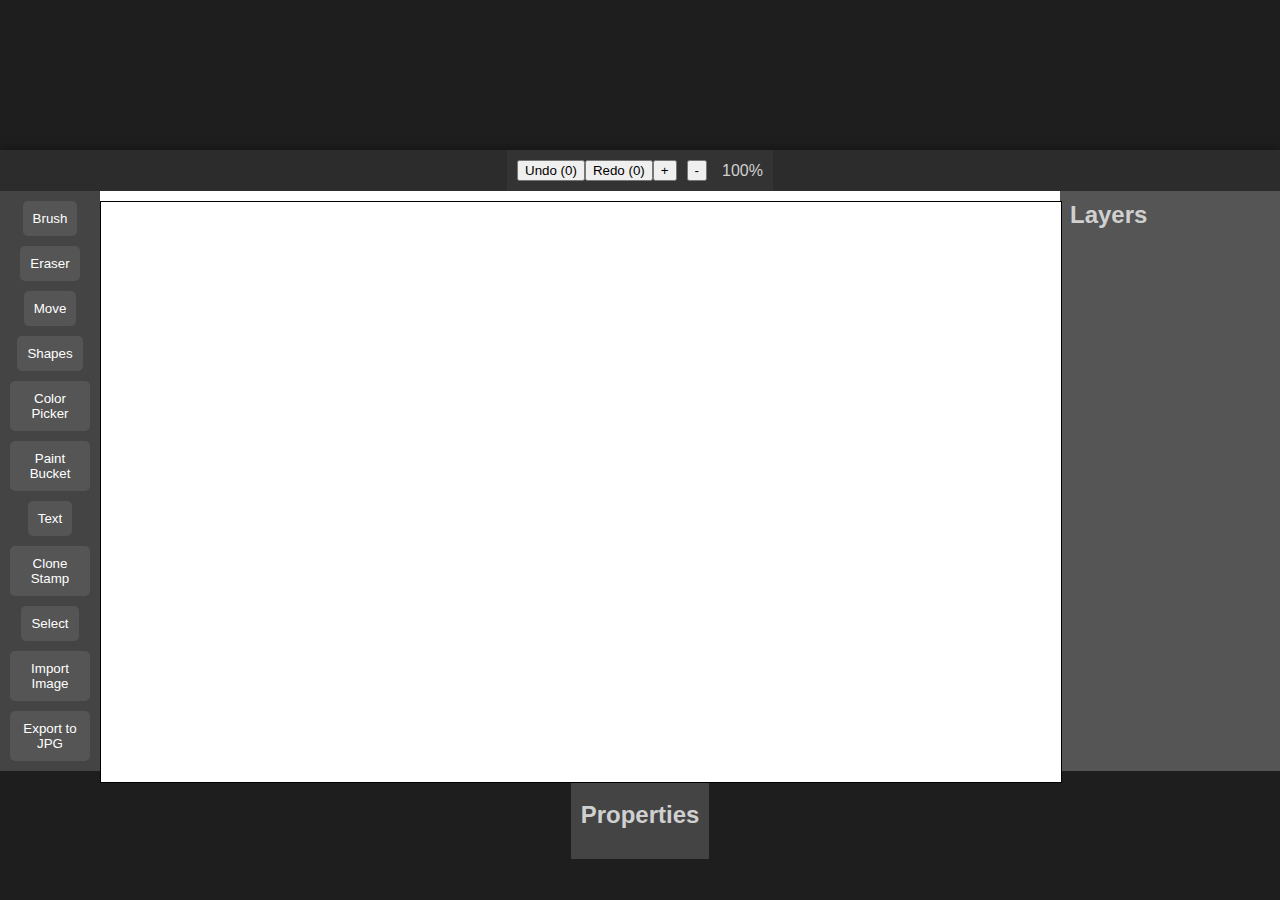
<file: apps/index.html>
<!DOCTYPE html>
<html lang="en">
<head>
    <meta charset="UTF-8">
    <meta name="viewport" content="width=device-width, initial-scale=1.0">
    <title>DSGN - Web Application</title>
    <link rel="stylesheet" href="styles/style.css">
    <style>
        #drawingCanvas {
            border: 1px solid black;
            background-color: white;
            display: block;
            margin: 10px auto;
        }
        .controls {
            display: flex;
            justify-content: center;
            margin: 10px;
        }
        .controls button {
            margin: 0 5px;
        }
        .app-container, .welcome-screen {
            display: none;
        }
        .app-container {
            display: flex;
            flex-direction: column;
            align-items: center;
        }
    </style>
</head>
<body>
    <div class="welcome-screen">
        <div class="logo">DSGN</div>
    </div>

    <div class="app-container">
        <header class="toolbar">
            <div class="toolbar-item">
                <button id="undo">Undo (0)</button>
                <button id="redo">Redo (0)</button>
            </div>
            <div class="toolbar-item zoom-controls">
                <button id="zoom-in">+</button>
                <button id="zoom-out">-</button>
                <span id="zoom-percent">100%</span>
            </div>
        </header>

        <div class="workspace">
            <aside class="tools-panel">
                <button id="brush-tool">Brush</button>
                <button id="eraser-tool">Eraser</button>
                <button id="move-tool">Move</button>
                <button id="shape-tool">Shapes</button>
                <button id="color-picker">Color Picker</button>
                <button id="paint-bucket">Paint Bucket</button>
                <button id="text-tool">Text</button>
                <button id="clone-stamp">Clone Stamp</button>
                <button id="selection-tool">Select</button>
                <button id="import-image">Import Image</button>
                <button id="export-image">Export to JPG</button>
            </aside>

            <main class="canvas-area">
                <canvas id="drawingCanvas" width="1280" height="600"></canvas>
            </main>

            <aside class="layers-panel">
                <h2>Layers</h2>
                <ul id="layerList">
                    <!-- Layer List -->
                </ul>
            </aside>
        </div>

        <footer class="properties-bar">
            <h2>Properties</h2>
            <!-- Properties for selected tool -->
        </footer>
    </div>

    <input type="file" id="file-input" style="display: none;" accept="image/*">

    <script src="scripts/main.js"></script>
</body>
</html>
</file>
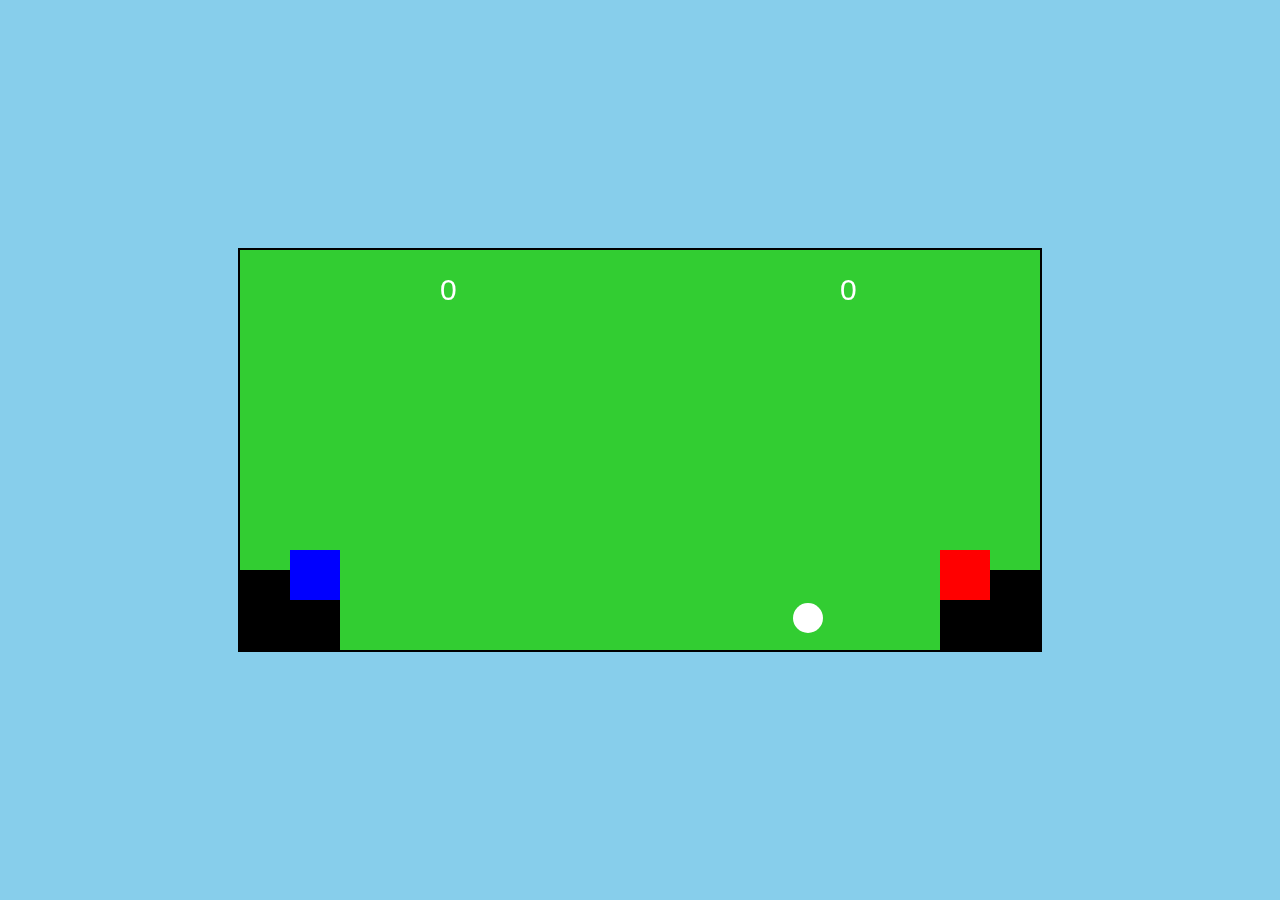
<file: game/index.html>
<!DOCTYPE html>
<html lang="en">
<head>
    <meta charset="UTF-8">
    <meta name="viewport" content="width=device-width, initial-scale=1.0">
    <title>World Head Football</title>
    <link rel="stylesheet" href="style.css">
</head>
<body>
    <canvas id="gameCanvas"></canvas>
    <script src="game.js"></script>
</body>
</html>
</file>
<file: apps/styles/style.css>
body {
    margin: 0;
    font-family: Arial, sans-serif;
    background-color: #1e1e1e;
    color: #d0d0d0;
    display: flex;
    justify-content: center;
    align-items: center;
    height: 100vh;
}

.welcome-screen {
    display: flex;
    justify-content: center;
    align-items: center;
    height: 100%;
    width: 100%;
    background-color: #000;
    transition: opacity 1s ease-in-out;
}

.welcome-screen .logo {
    font-size: 48px;
    color: #61dafb;
}

.app-container {
    display: none; /* Hidden until animation is complete */
    width: 1280px;
    height: 600px;
    display: flex;
    flex-direction: column;
    background-color: #2c2c2c;
    box-shadow: 0 0 10px rgba(0, 0, 0, 0.5);
}

header.toolbar {
    background-color: #333;
    padding: 10px;
    display: flex;
    justify-content: space-between;
}

.toolbar-item {
    display: flex;
    align-items: center;
}

.zoom-controls {
    display: flex;
    align-items: center;
    gap: 10px;
}

.zoom-controls span {
    margin-left: 5px;
}

.workspace {
    flex: 1;
    display: flex;
}

.tools-panel {
    width: 80px;
    background-color: #444;
    padding: 10px;
    display: flex;
    flex-direction: column;
    align-items: center;
    gap: 10px;
}

.tools-panel button {
    background-color: #555;
    border: none;
    color: #fff;
    padding: 10px;
    border-radius: 5px;
    cursor: pointer;
}

.tools-panel button:hover {
    background-color: #666;
}

.canvas-area {
    flex: 1;
    background-color: #fff;
    position: relative;
}

.layers-panel {
    width: 200px;
    background-color: #555;
    padding: 10px;
}

.layers-panel h2 {
    margin-top: 0;
}

.properties-bar {
    background-color: #444;
    padding: 10px;
}

.canvas-area {
    flex: 1;
    background-color: #fff;
    position: relative;
}

#drawingCanvas {
    width: 100%;
    height: 100%;
    border: 1px solid #ccc;
}
</file>
<file: game/style.css>
body, html {
    margin: 0;
    padding: 0;
    display: flex;
    justify-content: center;
    align-items: center;
    height: 100vh;
    background-color: #87CEEB;
}

#gameCanvas {
    background-color: #32CD32;
    border: 2px solid #000;
    display: block;
}
</file>
